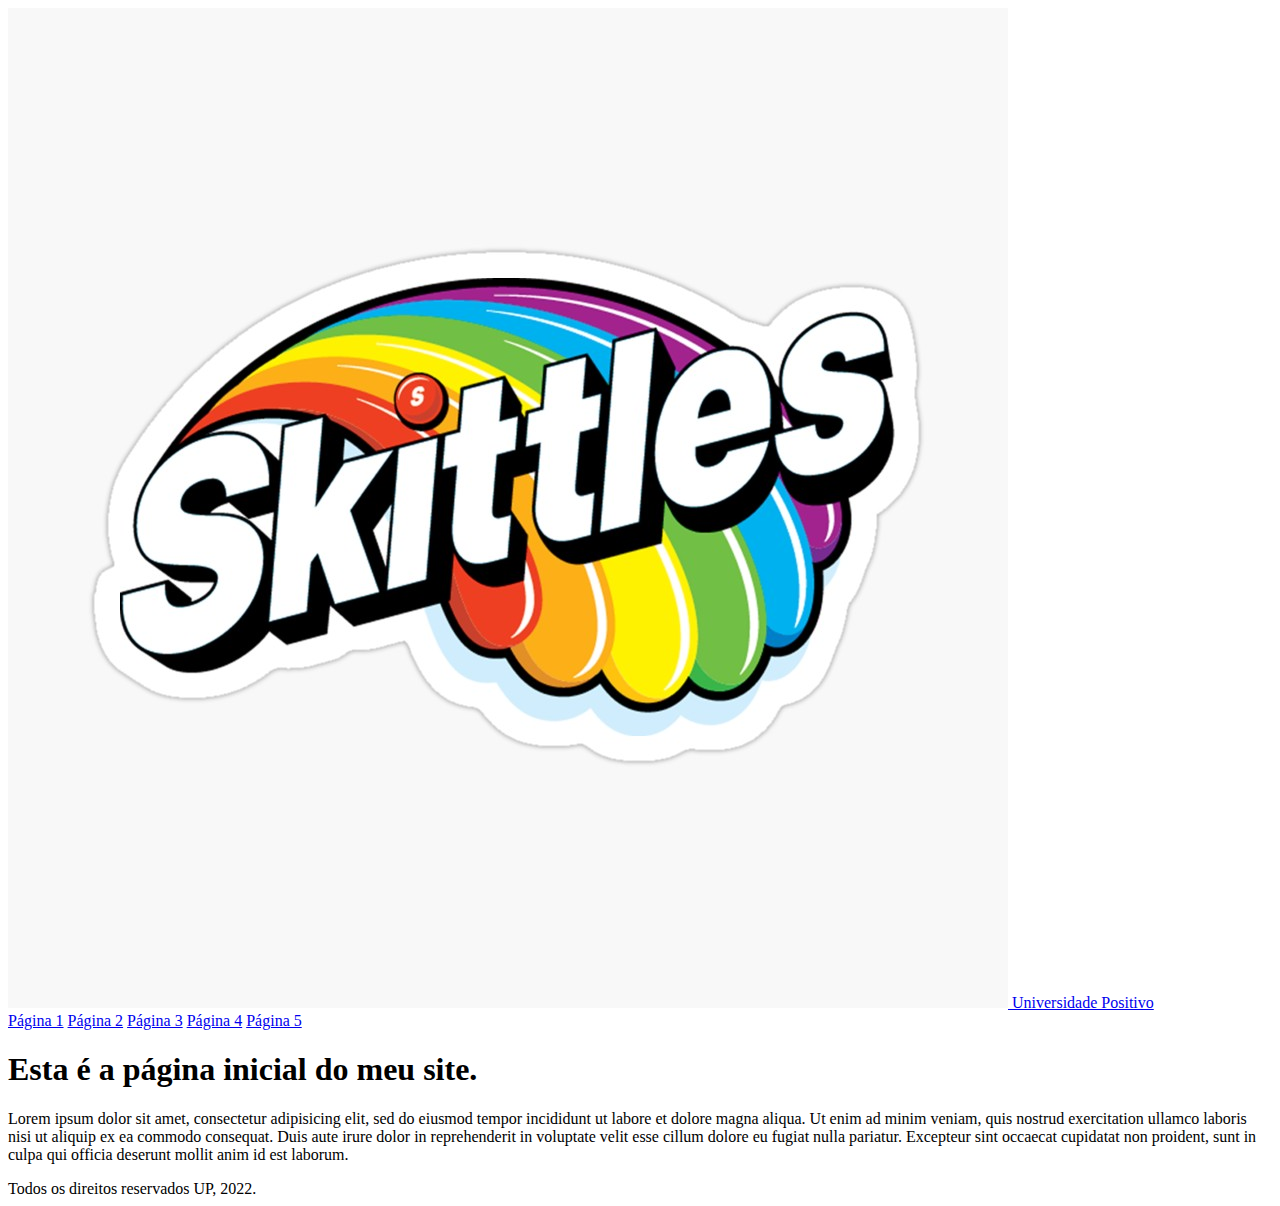
<file: aula3/index.html>
<!DOCTYPE html>
<html>
<head>
	<title>Aula 03</title>
	<meta charset="utf-8">
	<meta name="viewport" content="width=device-width, initial-scale=1">
	<meta name="author" content="Lucas Brandolim">
	<meta name="keywords" content="Exercicios HTML5, Design, Design Visual, Webdesign, Universidade Positivo">
	<meta name="description" content="Exercicio de HTML5 para a turma de Design Visual da Universidade Positivo, ministrada pela professora Gabi Grim...">
</head>
<body>
	<header>
		<a href="index.html">
			<img src="img/marca.png" alt="Marca Skittles">
		</a>
		<a href="http://www.up.edu.br" target="_blank">Universidade Positivo</a>
		<nav>
			<a href="um.html">Página 1</a>
			<a href="dois.html">Página 2</a>
			<a href="tres.html">Página 3</a>
			<a href="quatro.html">Página 4</a>
			<a href="cinco.html">Página 5</a>
		</nav>

	</header>
	<section>
		<!-- Está é a seção de conteudo do meu site -->
		<h1> Esta é a página inicial do meu site.</h1>
		<p>Lorem ipsum dolor sit amet, consectetur adipisicing elit, sed do eiusmod
		tempor incididunt ut labore et dolore magna aliqua. Ut enim ad minim veniam,
		quis nostrud exercitation ullamco laboris nisi ut aliquip ex ea commodo
		consequat. Duis aute irure dolor in reprehenderit in voluptate velit esse
		cillum dolore eu fugiat nulla pariatur. Excepteur sint occaecat cupidatat non
		proident, sunt in culpa qui officia deserunt mollit anim id est laborum.</p>
		


		
	</section>
	<footer>
		<t>Todos os direitos reservados UP, 2022.</t>
	</footer>
</body>
</html>
</file>
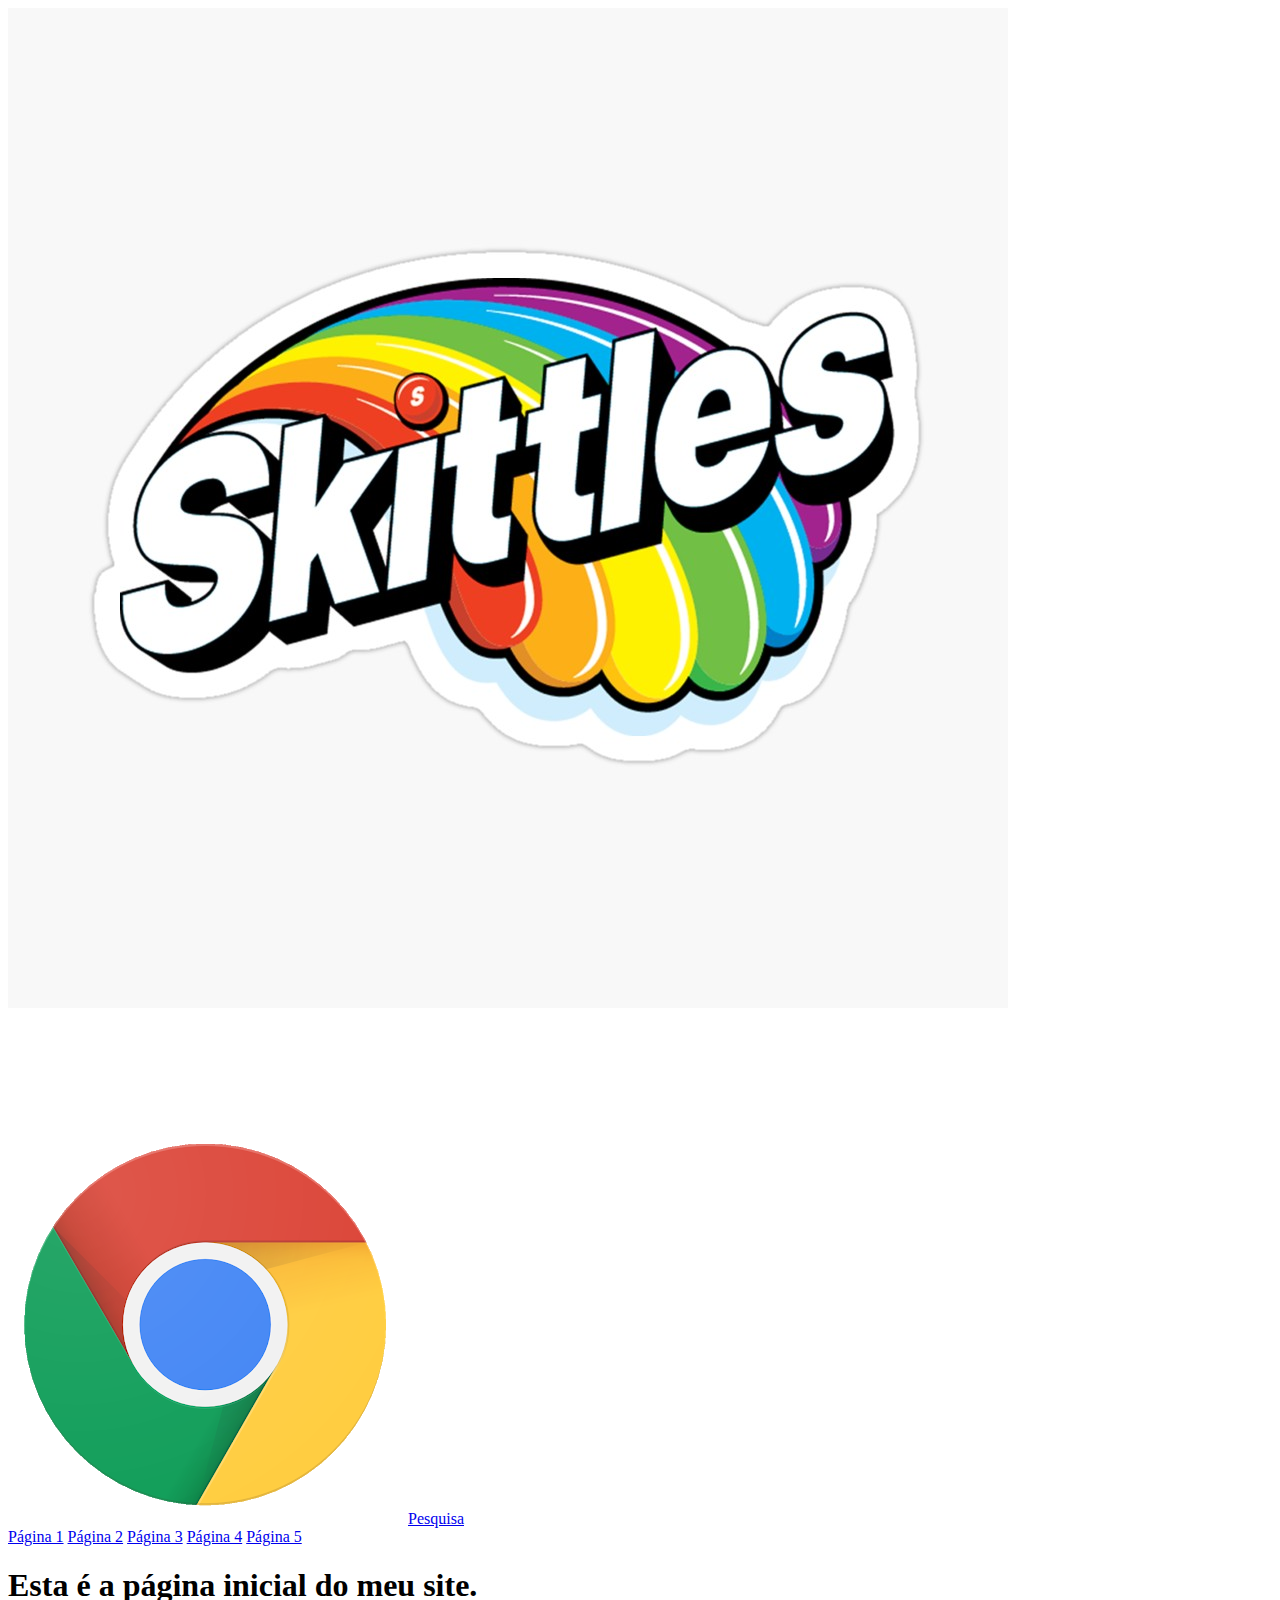
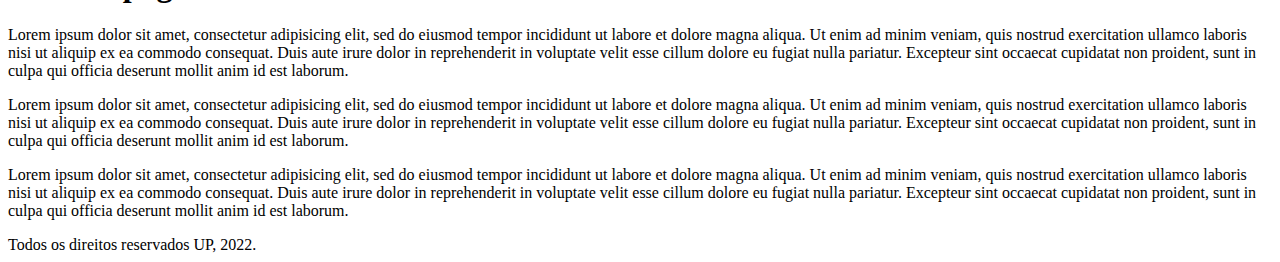
<file: aula3/tres.html>
<!DOCTYPE html>
<html>
<head>
	<title>Aula 03</title>
	<meta charset="utf-8">
	<meta name="viewport" content="width=device-width, initial-scale=1">
	<meta name="author" content="Lucas Brandolim">
	<meta name="keywords" content="Exercicios HTML5, Design, Design Visual, Webdesign, Universidade Positivo">
	<meta name="description" content="Exercicio de HTML5 para a turma de Design Visual da Universidade Positivo, ministrada pela professora Gabi Grim...">
</head>
<body>
	<header>
		<a href="index.html">
			<img src="img/marca.png" alt="Marca Skittles">
		</a>
		<img src="img/google.png" alt="Pesquisa">
		<a href="http://www.google.com.br" target="_blank">Pesquisa</a>
		<nav>
			<a href="um.html">Página 1</a>
			<a href="dois.html">Página 2</a>
			<a href="tres.html">Página 3</a>
			<a href="quatro.html">Página 4</a>
			<a href="cinco.html">Página 5</a>
		</nav>

	</header>
	<section>
				<h1> Esta é a página inicial do meu site.</h1>
<p>Lorem ipsum dolor sit amet, consectetur adipisicing elit, sed do eiusmod
		tempor incididunt ut labore et dolore magna aliqua. Ut enim ad minim veniam,
		quis nostrud exercitation ullamco laboris nisi ut aliquip ex ea commodo
		consequat. Duis aute irure dolor in reprehenderit in voluptate velit esse
		cillum dolore eu fugiat nulla pariatur. Excepteur sint occaecat cupidatat non
		proident, sunt in culpa qui officia deserunt mollit anim id est laborum.</p>
		<p>Lorem ipsum dolor sit amet, consectetur adipisicing elit, sed do eiusmod
		tempor incididunt ut labore et dolore magna aliqua. Ut enim ad minim veniam,
		quis nostrud exercitation ullamco laboris nisi ut aliquip ex ea commodo
		consequat. Duis aute irure dolor in reprehenderit in voluptate velit esse
		cillum dolore eu fugiat nulla pariatur. Excepteur sint occaecat cupidatat non
		proident, sunt in culpa qui officia deserunt mollit anim id est laborum.</p>
		<p>Lorem ipsum dolor sit amet, consectetur adipisicing elit, sed do eiusmod
		tempor incididunt ut labore et dolore magna aliqua. Ut enim ad minim veniam,
		quis nostrud exercitation ullamco laboris nisi ut aliquip ex ea commodo
		consequat. Duis aute irure dolor in reprehenderit in voluptate velit esse
		cillum dolore eu fugiat nulla pariatur. Excepteur sint occaecat cupidatat non
		proident, sunt in culpa qui officia deserunt mollit anim id est laborum.</p>
		
		
	</section>
	<footer>
		<t>Todos os direitos reservados UP, 2022.</t>
	</footer>
</body>
</html>
</file>
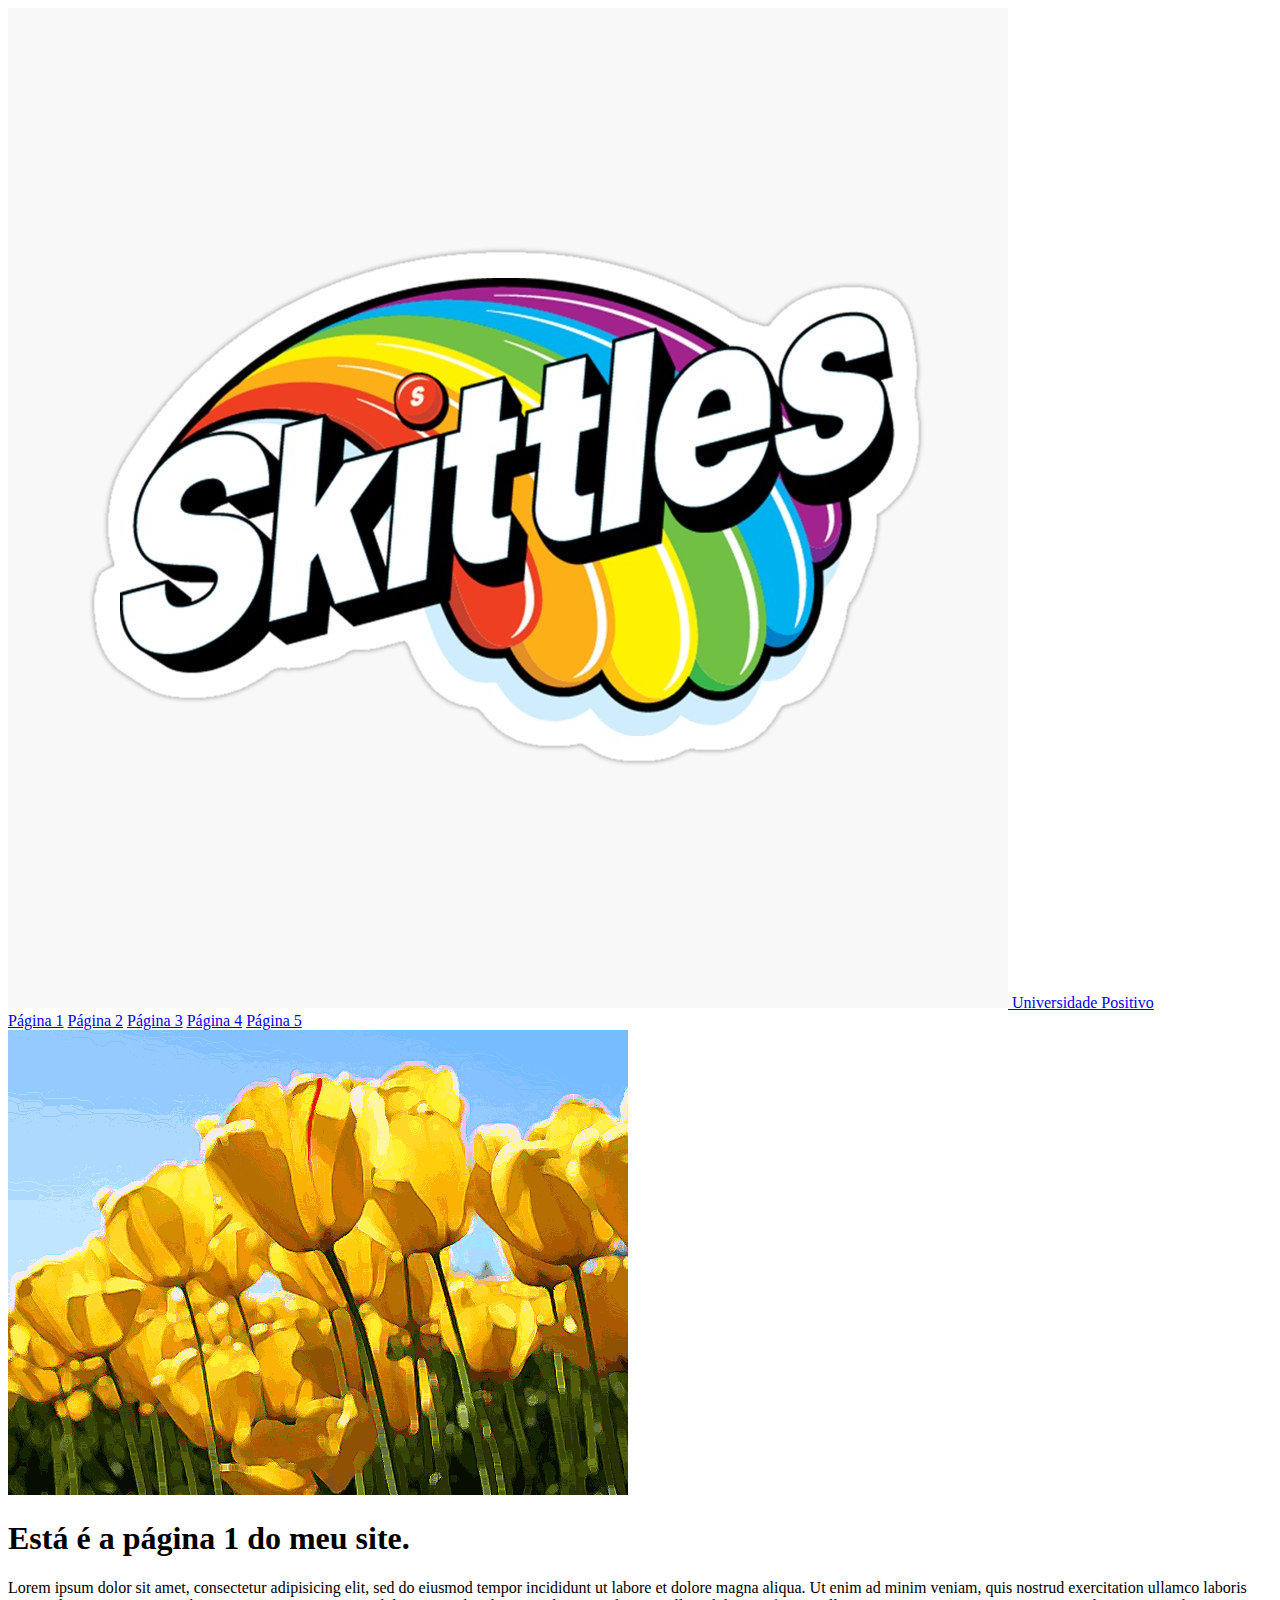
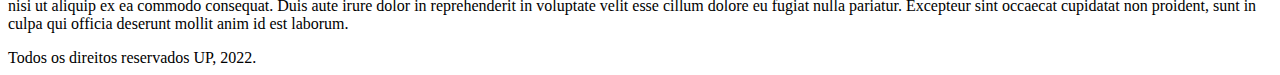
<file: aula3/um.html>
<!DOCTYPE html>
<html>
<head>
	<title>Aula 03</title>
	<meta charset="utf-8">
	<meta name="viewport" content="width=device-width, initial-scale=1">
	<meta name="author" content="Lucas Brandolim">
	<meta name="keywords" content="Exercicios HTML5, Design, Design Visual, Webdesign, Universidade Positivo">
	<meta name="description" content="Exercicio de HTML5 para a turma de Design Visual da Universidade Positivo, ministrada pela professora Gabi Grim...">
</head>
<body>
	<header>
		<a href="index.html">
			<img src="img/marca.png" alt="Marca Skittles">
		</a>
		<a href="http://www.up.edu.br" target="_blank">Universidade Positivo</a>
		<nav>
			<a href="um.html">Página 1</a>
			<a href="dois.html">Página 2</a>
			<a href="tres.html">Página 3</a>
			<a href="quatro.html">Página 4</a>
			<a href="cinco.html">Página 5</a>
		</nav>

		<img src="img/imagem2.png" alt="Imagem página 1">

	</header>
	<h1> Está é a página 1 do meu site.</h1>

	<section>
		
		<p>Lorem ipsum dolor sit amet, consectetur adipisicing elit, sed do eiusmod
		tempor incididunt ut labore et dolore magna aliqua. Ut enim ad minim veniam,
		quis nostrud exercitation ullamco laboris nisi ut aliquip ex ea commodo
		consequat. Duis aute irure dolor in reprehenderit in voluptate velit esse
		cillum dolore eu fugiat nulla pariatur. Excepteur sint occaecat cupidatat non
		proident, sunt in culpa qui officia deserunt mollit anim id est laborum.</p>
		
	</section>
	<footer>
		<t>Todos os direitos reservados UP, 2022.</t>
	</footer>
</body>
</html>
</file>
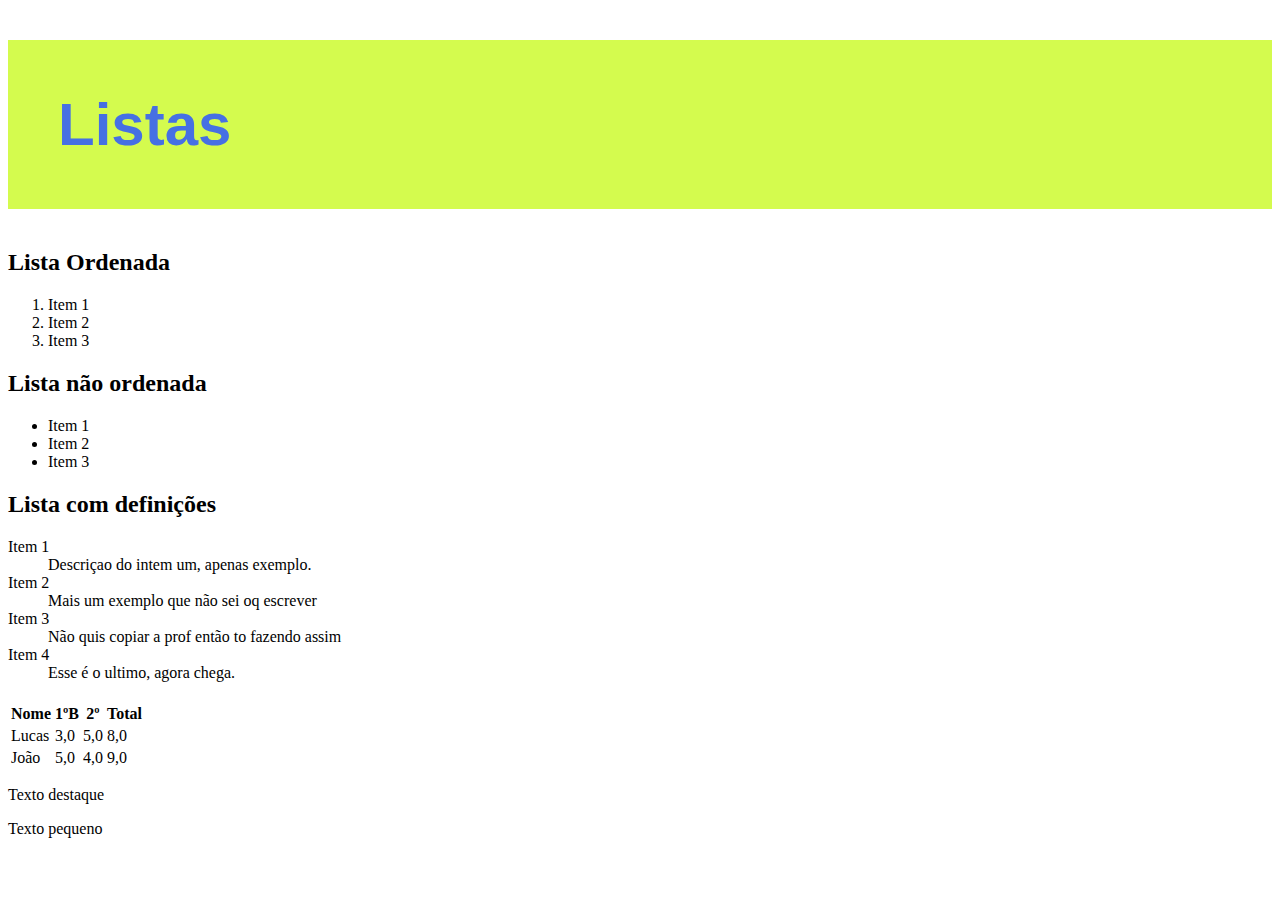
<file: aula4/listas.html>
<!DOCTYPE html>
<html>
<head>
	<meta charset="utf-8">
	<meta name="viewport" content="width=device-width, initial-scale=1">
	<title>Listas</title>
	<meta name="arthor" content="Lucas Brandolim">
	<link rel="stylesheet" type="text/css" href="style.css">
</head>
<body>
	<h1>Listas</h1>
	<h2>Lista Ordenada</h2>
	<ol>
		<li>Item 1</li>
		<li>Item 2</li>
		<li>Item 3</li>
	</ol>
	<h2>Lista não ordenada</h2>
	<ul>
		<li>Item 1</li>
		<li>Item 2</li>
		<li>Item 3</li>
	</ul>
	<h2>Lista com definições</h2>
	<dl>
		<dt>Item 1</dt>
		<dd>Descriçao do intem um, apenas exemplo.</dd>
		<dt>Item 2</dt>
		<dd>Mais um exemplo que não sei oq escrever</dd>
		<dt>Item 3</dt>
		<dd>Não quis copiar a prof então to fazendo assim</dd>
		<dt>Item 4</dt>
		<dd>Esse é o ultimo, agora chega.</dd>
	</dl>
	<table><h2></h2>
		<tr>
			<th>Nome</th><th>1ºB</th><th>2º</th><th>Total</th>
		</tr>

		<tr>
			<td>Lucas</td><td>3,0</td><td>5,0</td><td>8,0</td>
		</tr>
		<tr>
			<td>João</td><td>5,0</td><td>4,0</td><td>9,0</td>
		</tr>
		</table>
		<p class="destaque">Texto destaque</p>
		<p class="pequeno">Texto pequeno</p>


</body>
</html>
</file>
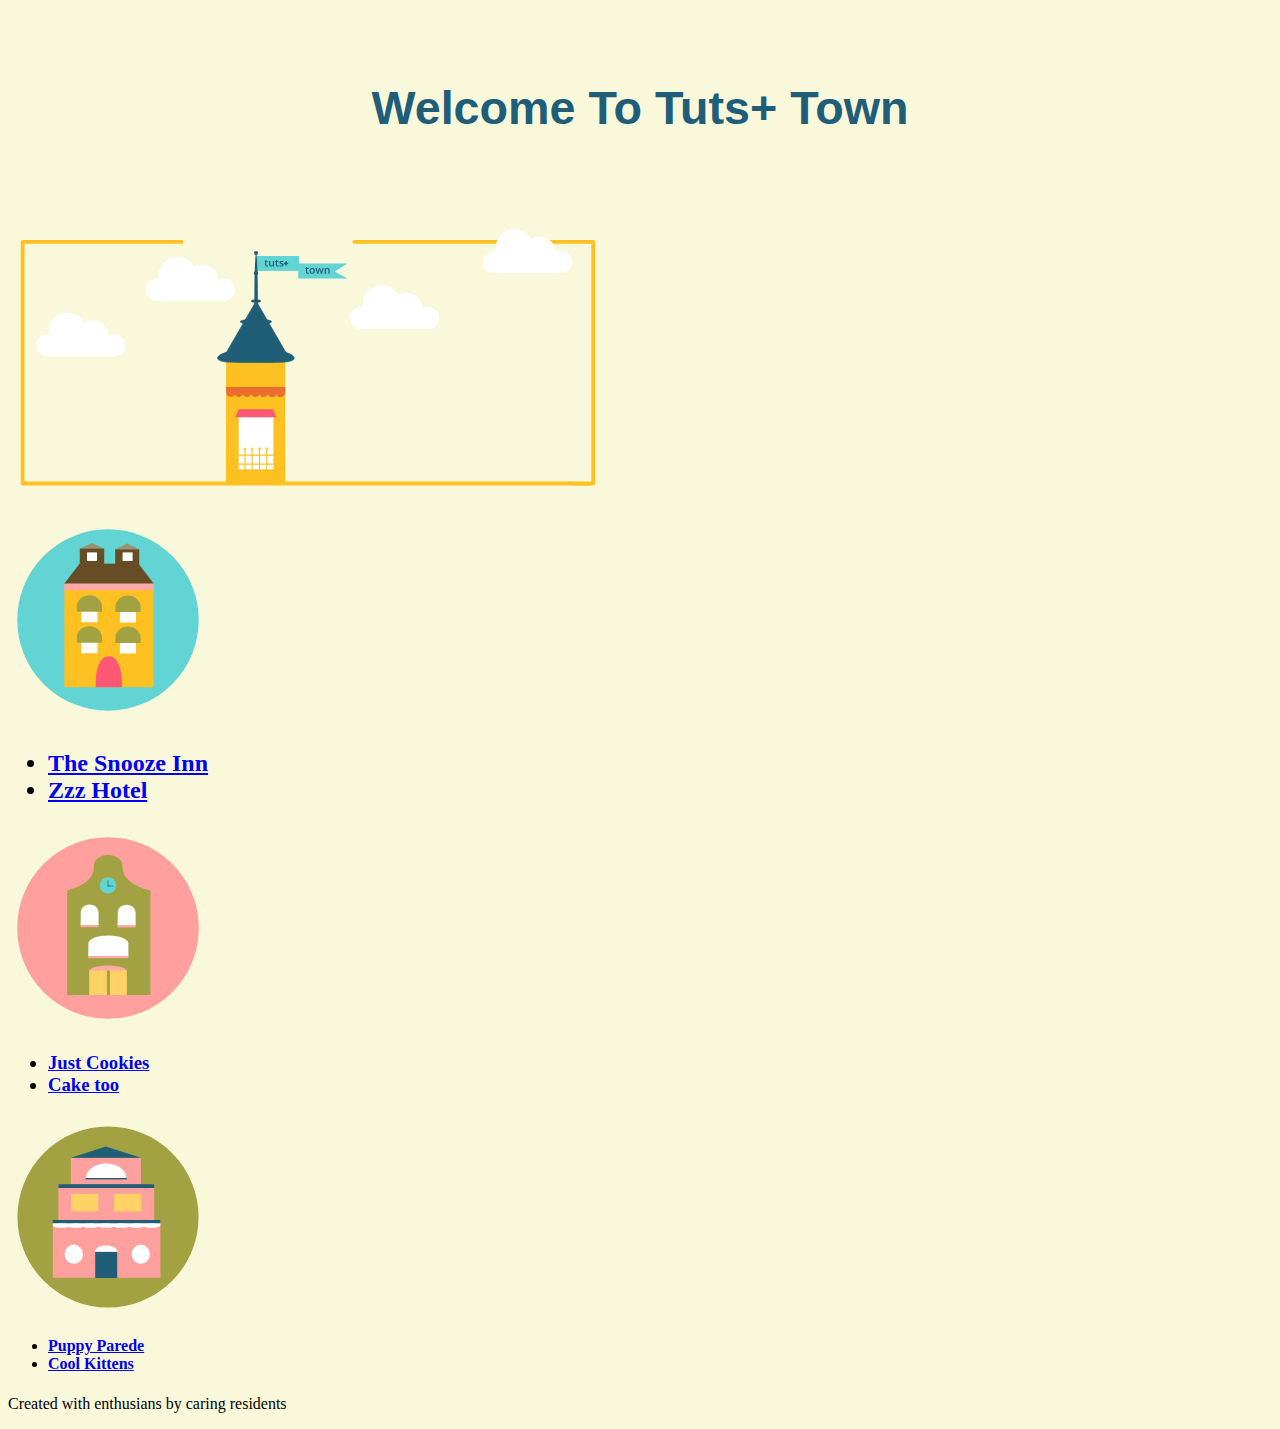
<file: aula5/exercicio1.html>
<!DOCTYPE html>
<html>
<head>
	<meta charset="utf-8">
	<meta name="viewport" content="width=device-width, initial-scale=1">
	<title>Welcome To Tuts+ Town</title>
	<meta name="arthor" content="exercicios, HTML5, design, universidade positivo">
	<meta name="desciption" content="Exercício de imagem HTML5">
	<link rel="stylesheet" type="text/css" href="ex1style.css">
</head>
<body>
	<header>
		<h1>Welcome To Tuts+ Town</h1>
	<img src="img/townheader.svg" alt="Img 1" width="600px">

</header>

	<h2> 	
		<img src="img/townsleep.svg" alt="Img 2" width="200px">
	<ul>
	<nav>
		<li><a href="1.html">The Snooze Inn</a></li>
<li><a href="2.html">Zzz Hotel</a></li>
	</nav>
	</ul>

</h2>

<h3>
	<img src="img/townfood.svg" alt="Img3" width="200px">
	<ul>
		<nav>
			<li><a href="3.html">Just Cookies</a></li>
			<li><a href="4.html">Cake too</a></li>
		</nav>
	</ul>
</h3>
 
 <h4>
 	<img src="img/townshop.svg" alt="Img4" width="200px">
 	<ul>
 		<nav>
 			<li><a href="5.html">Puppy Parede</a></li>
 			<li><a href="6.html">Cool Kittens</a></li>
 		</nav>
 	</ul>
 </h4>

</body>

<footer>
	<p class="pequeno">Created with enthusians by caring residents</p>
</footer>
</html>
</file>
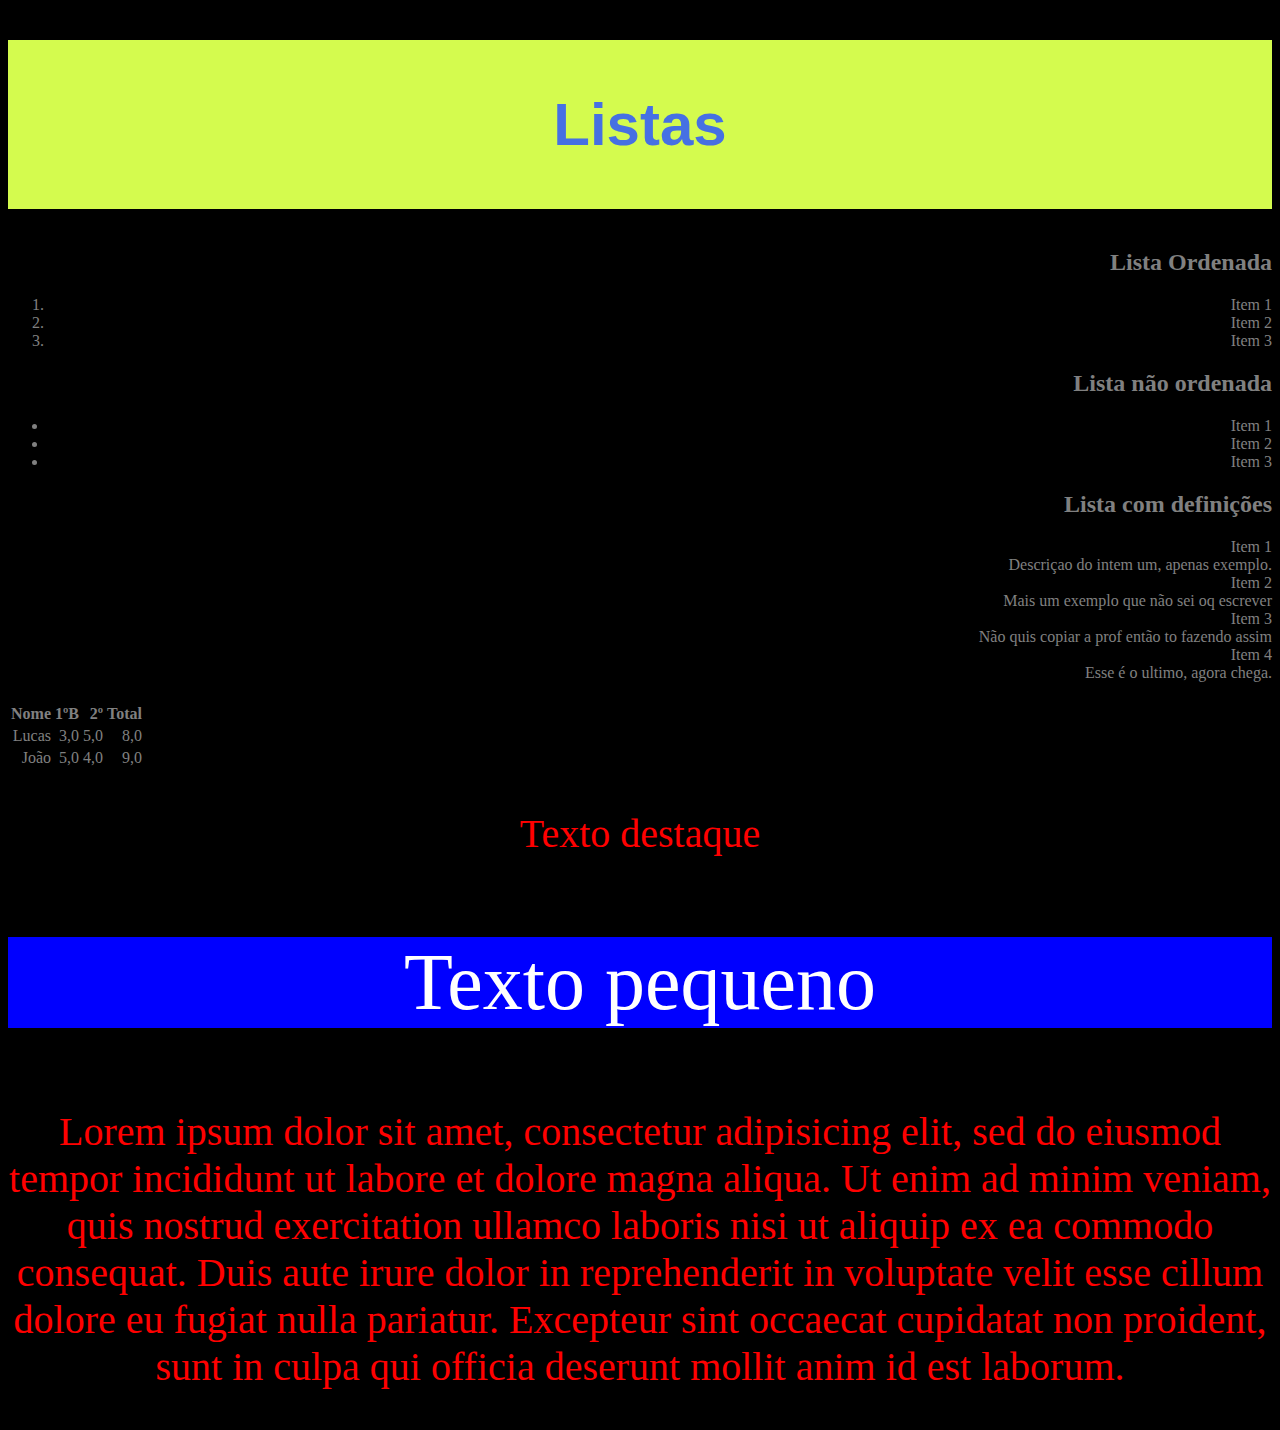
<file: aula5/listas.html>
<!DOCTYPE html>
<html>
<head>
	<meta charset="utf-8">
	<meta name="viewport" content="width=device-width, initial-scale=1">
	<title>Listas</title>
	<meta name="arthor" content="Lucas Brandolim">
	<link rel="stylesheet" type="text/css" href="style.css">
</head>
<body>
	<h1>Listas</h1>
	<h2>Lista Ordenada</h2>
	<ol>
		<li>Item 1</li>
		<li>Item 2</li>
		<li>Item 3</li>
	</ol>
	<h2>Lista não ordenada</h2>
	<ul>
		<li>Item 1</li>
		<li>Item 2</li>
		<li>Item 3</li>
	</ul>
	<h2>Lista com definições</h2>
	<dl>
		<dt>Item 1</dt>
		<dd>Descriçao do intem um, apenas exemplo.</dd>
		<dt>Item 2</dt>
		<dd>Mais um exemplo que não sei oq escrever</dd>
		<dt>Item 3</dt>
		<dd>Não quis copiar a prof então to fazendo assim</dd>
		<dt>Item 4</dt>
		<dd>Esse é o ultimo, agora chega.</dd>
	</dl>
	<table><h2></h2>
		<tr>
			<th>Nome</th><th>1ºB</th><th>2º</th><th>Total</th>
		</tr>

		<tr>
			<td>Lucas</td><td>3,0</td><td>5,0</td><td>8,0</td>
		</tr>
		<tr>
			<td>João</td><td>5,0</td><td>4,0</td><td>9,0</td>
		</tr>
		</table>
		<p class="destaque">Texto destaque</p>
		<p class="pequeno">Texto pequeno</p>
		<p class="destaque">Lorem ipsum dolor sit amet, consectetur adipisicing elit, sed do eiusmod
		tempor incididunt ut labore et dolore magna aliqua. Ut enim ad minim veniam,
		quis nostrud exercitation ullamco laboris nisi ut aliquip ex ea commodo
		consequat. Duis aute irure dolor in reprehenderit in voluptate velit esse
		cillum dolore eu fugiat nulla pariatur. Excepteur sint occaecat cupidatat non
		proident, sunt in culpa qui officia deserunt mollit anim id est laborum.</p>


</body>
</html>
</file>
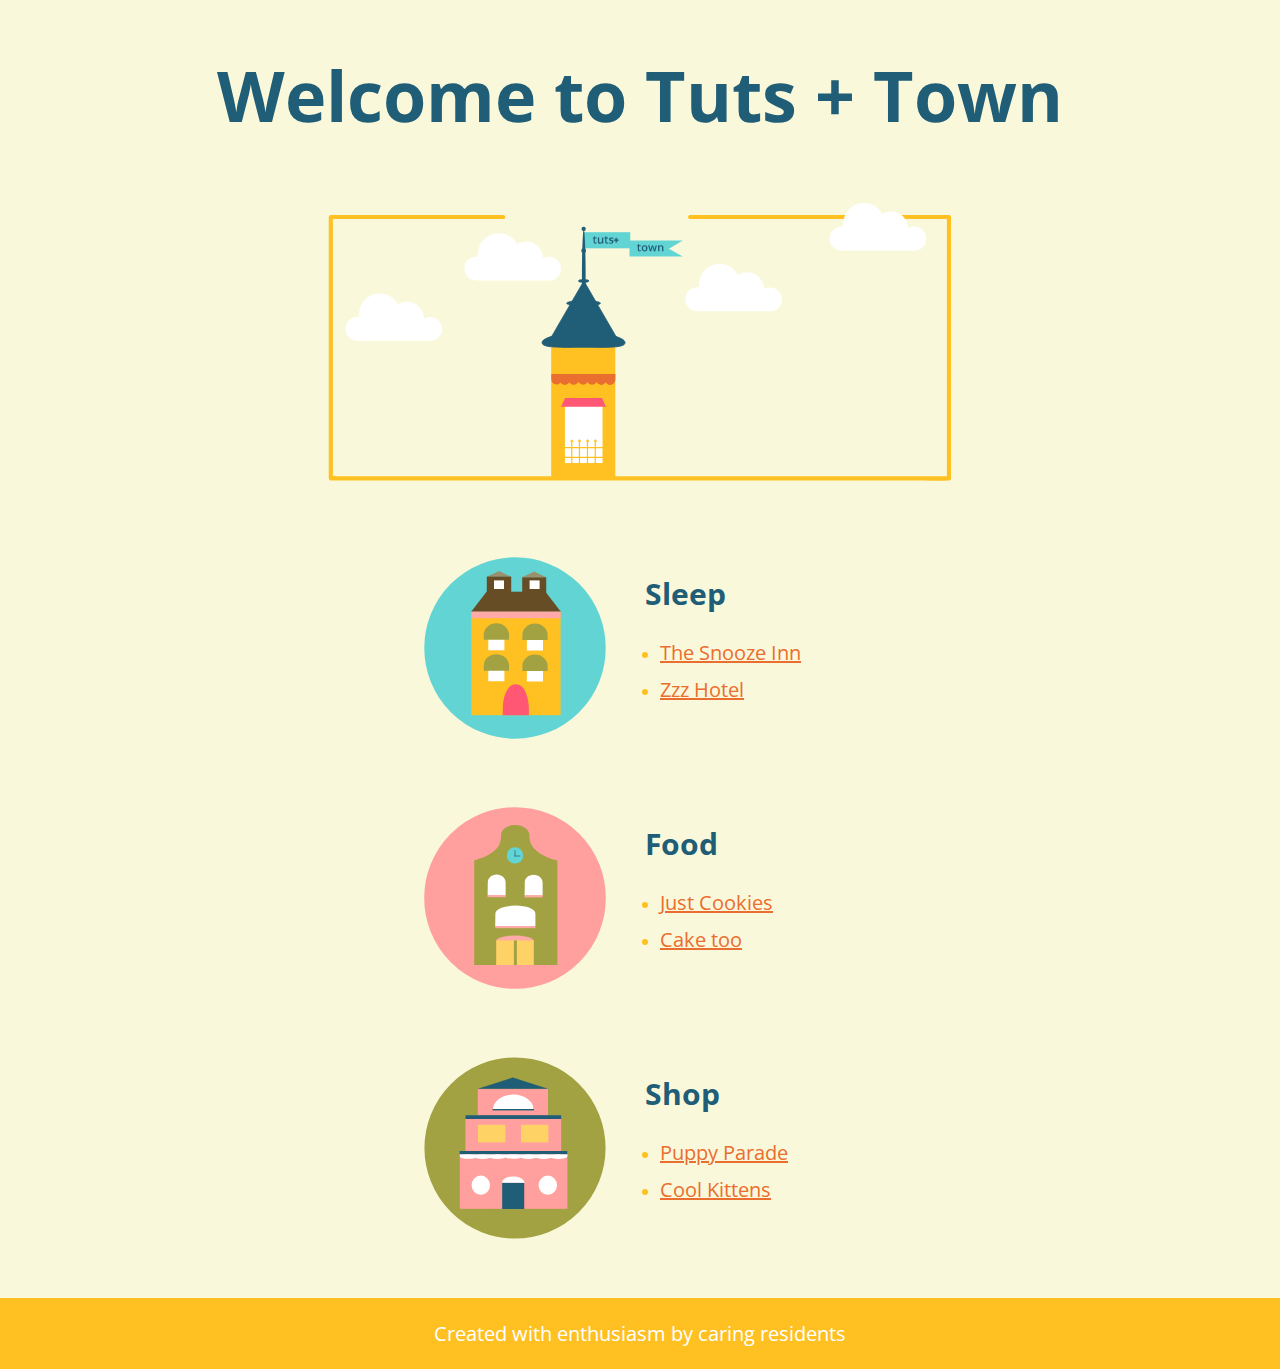
<file: aula6/exercicio1.html>
<!DOCTYPE html>
<html>
<head>
	<meta charset="utf-8">
	<meta name="viewport" content="width=device-width, initial-scale=1">
	<title>Tuts Town</title>
	<meta name="author" content="Lucas Brandolim">
	<meta name="description" content="#">
	<meta name="keywords" content="#">
	<link rel="stylesheet" type="text/css" href="css/style.css">
	<link rel="preconnect" href="https://fonts.googleapis.com">
    <link rel="preconnect" href="https://fonts.gstatic.com" crossorigin>
    <link href="https://fonts.googleapis.com/css2?family=Open+Sans&display=swap" rel="stylesheet">
    </head>
<body>
	<header>
		<h1>Welcome to Tuts + Town</h1>
		<img src="img/townheader.svg" alt="An illustration of Tuts Town tower" class="imagem1">
	</header>

     <section>
	<article>
		<img src="img/townsleep.svg" alt="Illustration of a Tuts Town Hotel" class="imagem">
		<div>
			<h2>Sleep</h2>
			<ul>
				<li>
					<a href="thesnoozeinn.html">The Snooze Inn</a> 

				</li>
				<li>
					<a href="zzzhotel.html">Zzz Hotel</a>
				</li>
			</ul>
		</div>
	</article>

	<article>
		<img src="img/townfood.svg" alt="Illustration of a Tuts Town Restaurant" class="imagem">
		<div>
			<h2>Food</h2>
			<ul>
				<li>
					<a href="justcookies.html">Just Cookies</a> 

				</li>
				<li>
					<a href="caketoo.html">Cake too</a>
				</li>
			</ul>
		</div>
	</article>

	<article>
		<img src="img/townshop.svg" alt="Illustration of a Tuts Town Store" class="imagem">
		<div>
			<h2>Shop</h2>
			<ul>
				<li>
					<a href="puppyparade.html">Puppy Parade</a> 

				</li>
				<li>
					<a href="coolkittens.html">Cool Kittens</a>
				</li>
			</ul> 
		</div>
	</article>
    </section>
    <footer>
    	<p>Created with enthusiasm by caring residents</p>
    </footer>
</body>
</html>
</file>
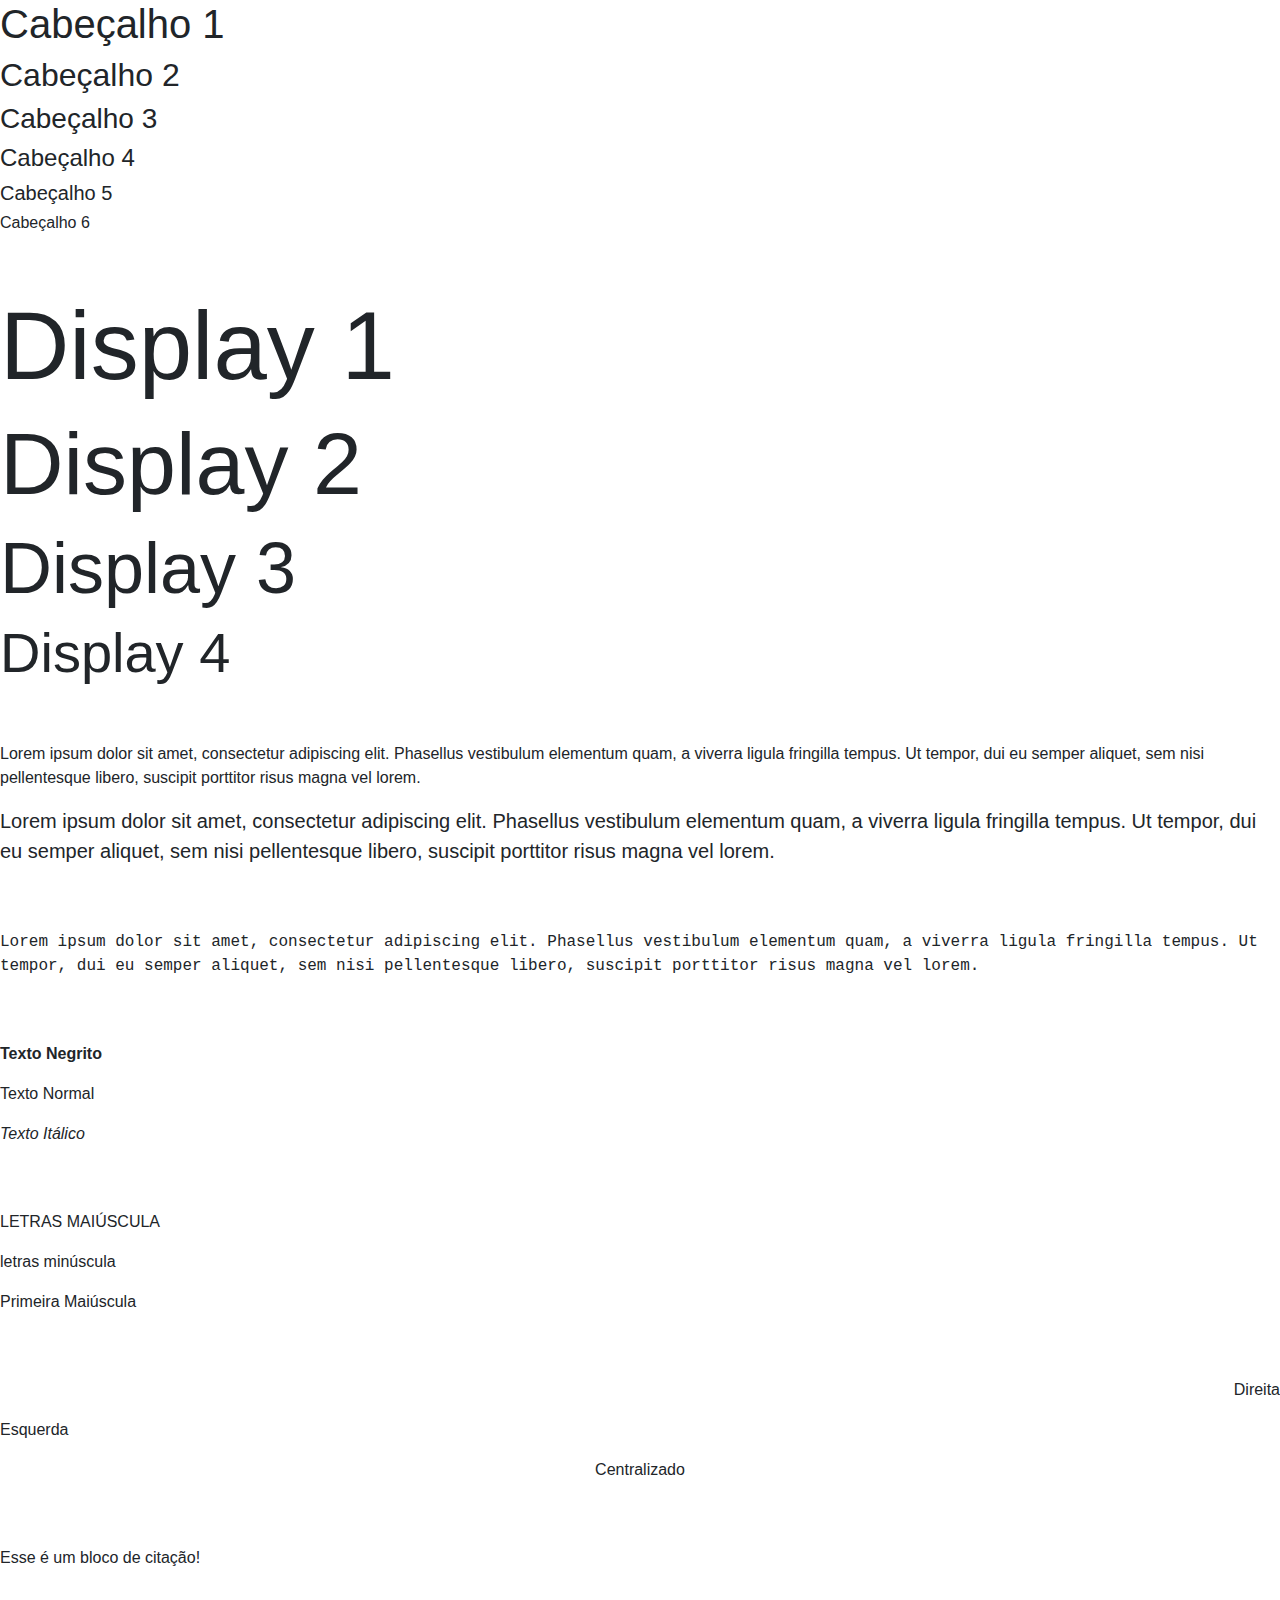
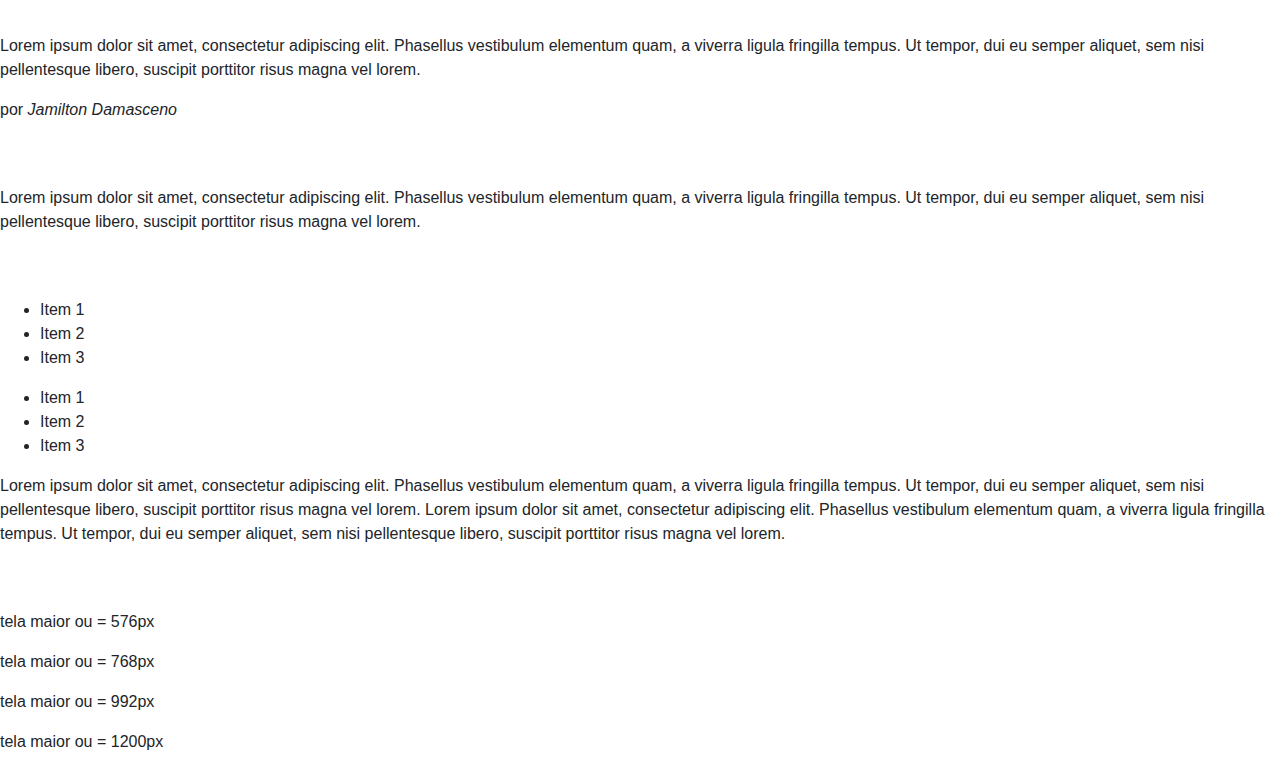
<file: bootstrap_01/apoio-formatacoes-alinhamentos-textos.html>
<!doctype html>
<html lang="pt-br">
  <head>
    <!-- Required meta tags -->
    <meta charset="utf-8">
    <meta name="viewport" content="width=device-width, initial-scale=1, shrink-to-fit=no">

    <!-- Bootstrap CSS -->
    <link rel="stylesheet" href="css/bootstrap.min.css">

    <title>Bootstrap - exercício 1</title>

  </head>
  <body>

    <!-- Cabeçalho -->
    <h1>Cabeçalho 1</h1>
    <h2>Cabeçalho 2</h2>
    <h3>Cabeçalho 3</h3>
    <h4>Cabeçalho 4</h4>
    <h5>Cabeçalho 5</h5>
    <h6>Cabeçalho 6</h6>

    <br>
    <br>

    <!-- display classes - Maior destaque -->
    <h1 class="display-1">Display 1</h1>
    <h1 class="display-2">Display 2</h1>
    <h1 class="display-3">Display 3</h1>
    <h1 class="display-4">Display 4</h1>

    <br>
    <br>

    <!-- Parágrafo -->
    <p>Lorem ipsum dolor sit amet, consectetur adipiscing elit. Phasellus vestibulum elementum quam, a viverra ligula fringilla tempus. Ut tempor, dui eu semper aliquet, sem nisi pellentesque libero, suscipit porttitor risus magna vel lorem.</p>

    <p class="lead">Lorem ipsum dolor sit amet, consectetur adipiscing elit. Phasellus vestibulum elementum quam, a viverra ligula fringilla tempus. Ut tempor, dui eu semper aliquet, sem nisi pellentesque libero, suscipit porttitor risus magna vel lorem.</p>

    <br>
    <br>

    <!-- Parágrafo Monospace -->
    <p class="text-monospace">Lorem ipsum dolor sit amet, consectetur adipiscing elit. Phasellus vestibulum elementum quam, a viverra ligula fringilla tempus. Ut tempor, dui eu semper aliquet, sem nisi pellentesque libero, suscipit porttitor risus magna vel lorem.</p>

    <br>
    <br>

    <!-- Classes de estilo -->
    <p class="font-weight-bold">Texto Negrito</p>
    <p class="font-weight-normal">Texto Normal</p>
    <p class="font-italic">Texto Itálico</p>

    <br>
    <br>

    <!-- Transformação de textos -->
    <p class="text-uppercase">Letras Maiúscula</p>
    <p class="text-lowercase">Letras Minúscula</p>
    <p class="text-capitalize">primeira maiúscula</p>

    <br>
    <br>

    <!-- Alinhamentos -->
    <p class="text-right">Direita</p>
    <p class="text-left">Esquerda</p>
    <p class="text-center">Centralizado</p>

    <br>
    <br>

    <!-- Bloco de citação -->
    <blockquote>
      <p>Esse é um bloco de citação!</p>
    </blockquote>

    <br>
    <br>

    <!-- Bloco de citação com rodapé -->
    <blockquote>
      <p>Lorem ipsum dolor sit amet, consectetur adipiscing elit. Phasellus vestibulum elementum quam, a viverra ligula fringilla tempus. Ut tempor, dui eu semper aliquet, sem nisi pellentesque libero, suscipit porttitor risus magna vel lorem.</p>
      <footer>por 
        <cite>Jamilton Damasceno</cite>
      </footer>
    </blockquote>

    <br>
    <br>

    <!-- Truncate -->
    <p>Lorem ipsum dolor sit amet, consectetur adipiscing elit. Phasellus vestibulum elementum quam, a viverra ligula fringilla tempus. Ut tempor, dui eu semper aliquet, sem nisi pellentesque libero, suscipit porttitor risus magna vel lorem.</p>

    <br>
    <br>

    <!-- Listas sem estilo -->
    <ul>
      <li>Item 1</li>
      <li>Item 2</li>
      <li>Item 3</li>
    </ul>

    <!-- Listas inline -->
    <ul>
      <li>Item 1</li>
      <li>Item 2</li>
      <li>Item 3</li>
    </ul>



<!-- Alinhamentos de texto -->

    <!-- Parágrafo justificado -->
    <p>Lorem ipsum dolor sit amet, consectetur adipiscing elit. Phasellus vestibulum elementum quam, a viverra ligula fringilla tempus. Ut tempor, dui eu semper aliquet, sem nisi pellentesque libero, suscipit porttitor risus magna vel lorem.
    Lorem ipsum dolor sit amet, consectetur adipiscing elit. Phasellus vestibulum elementum quam, a viverra ligula fringilla tempus. Ut tempor, dui eu semper aliquet, sem nisi pellentesque libero, suscipit porttitor risus magna vel lorem.</p>

    <br>
    <br>

    <!-- 
        Alinhamento responsivo - text-<tela>-<alinhamento>
            tela: sm, md, lg, xl
            alinhamento: left, center, right
     -->
    <p>tela maior ou = 576px</p><!--Small-->
    <p>tela maior ou =  768px</p><!--Medium-->
    <p>tela maior ou = 992px</p><!--Large-->
    <p>tela maior ou = 1200px</p><!--Extra Large-->





    <!-- Optional JavaScript -->
    <!-- jQuery first, then Popper.js, then Bootstrap JS -->
    <script src="https://code.jquery.com/jquery-3.3.1.slim.min.js" integrity="sha384-q8i/X+965DzO0rT7abK41JStQIAqVgRVzpbzo5smXKp4YfRvH+8abtTE1Pi6jizo" crossorigin="anonymous"></script>
    <script src="https://cdnjs.cloudflare.com/ajax/libs/popper.js/1.14.3/umd/popper.min.js" integrity="sha384-ZMP7rVo3mIykV+2+9J3UJ46jBk0WLaUAdn689aCwoqbBJiSnjAK/l8WvCWPIPm49" crossorigin="anonymous"></script>
    <script src="js/bootstrap.min.js"></script>

  </body>
</html>
</file>
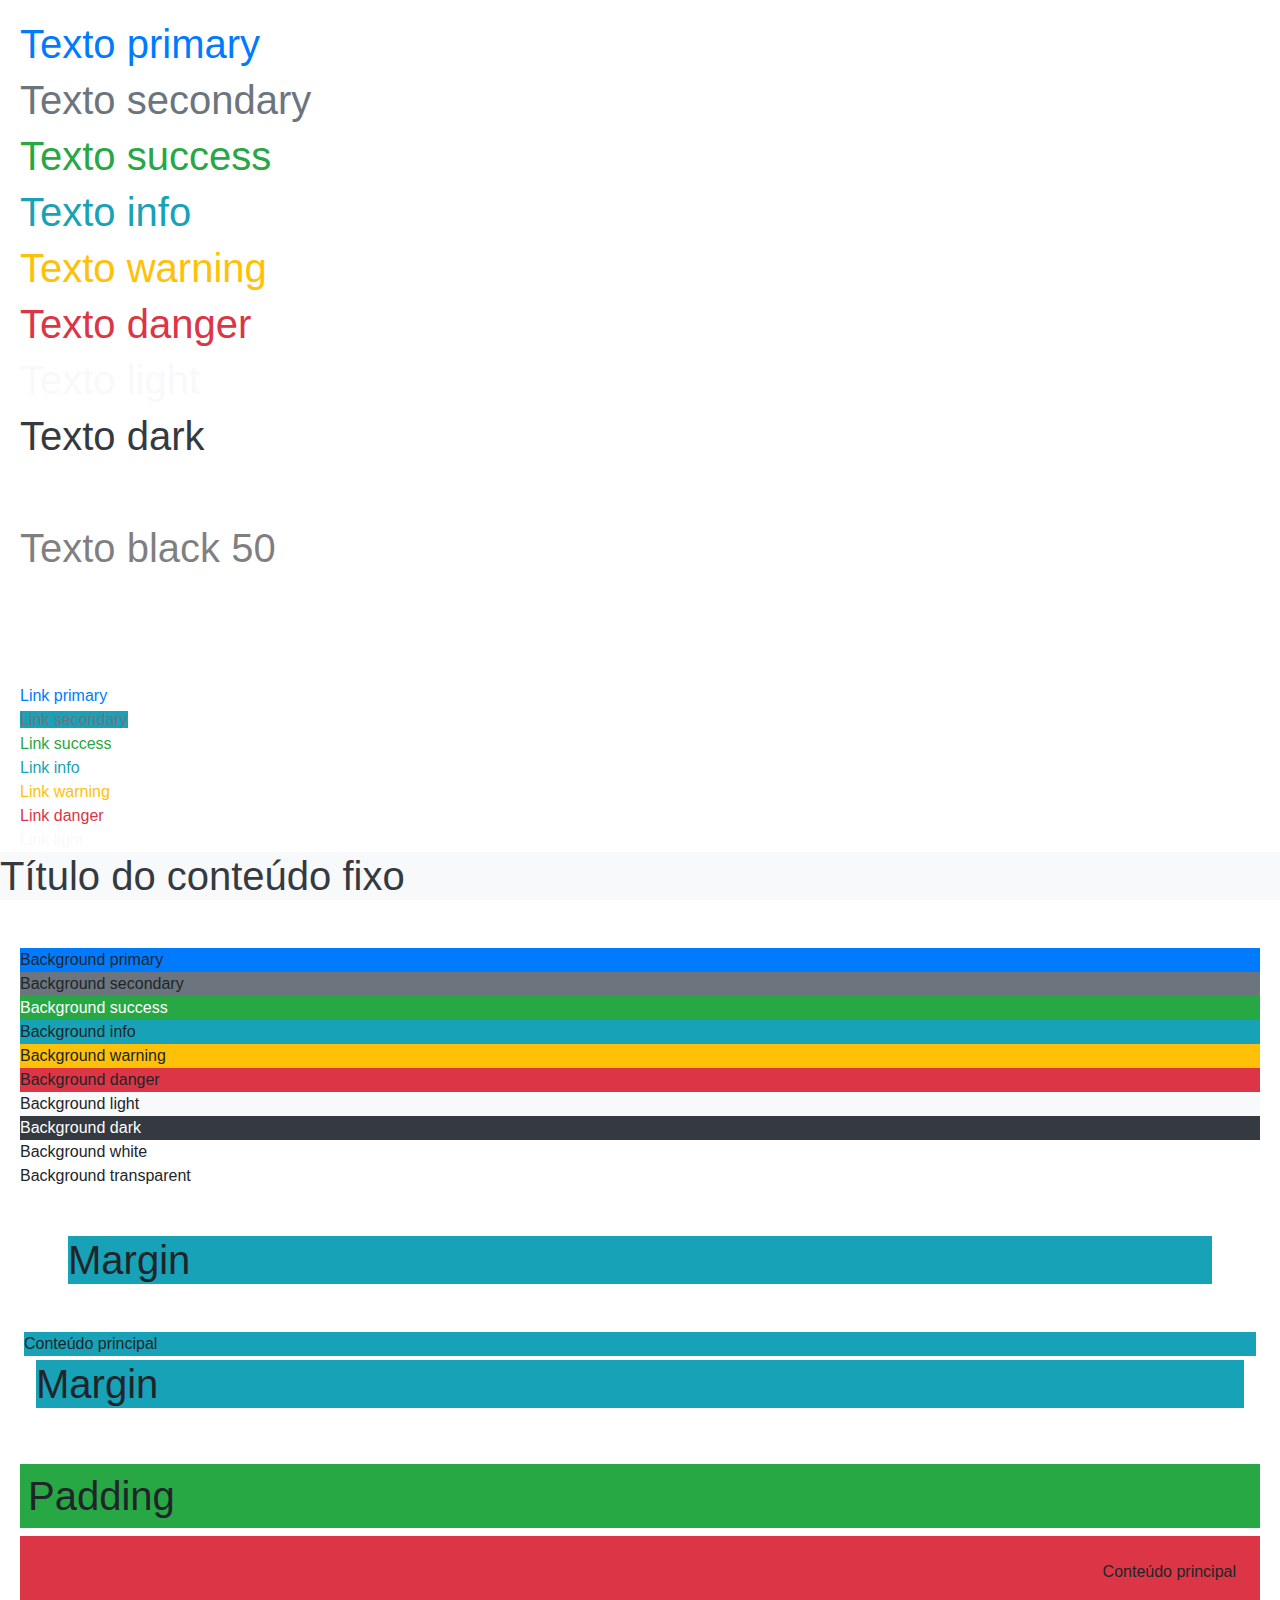
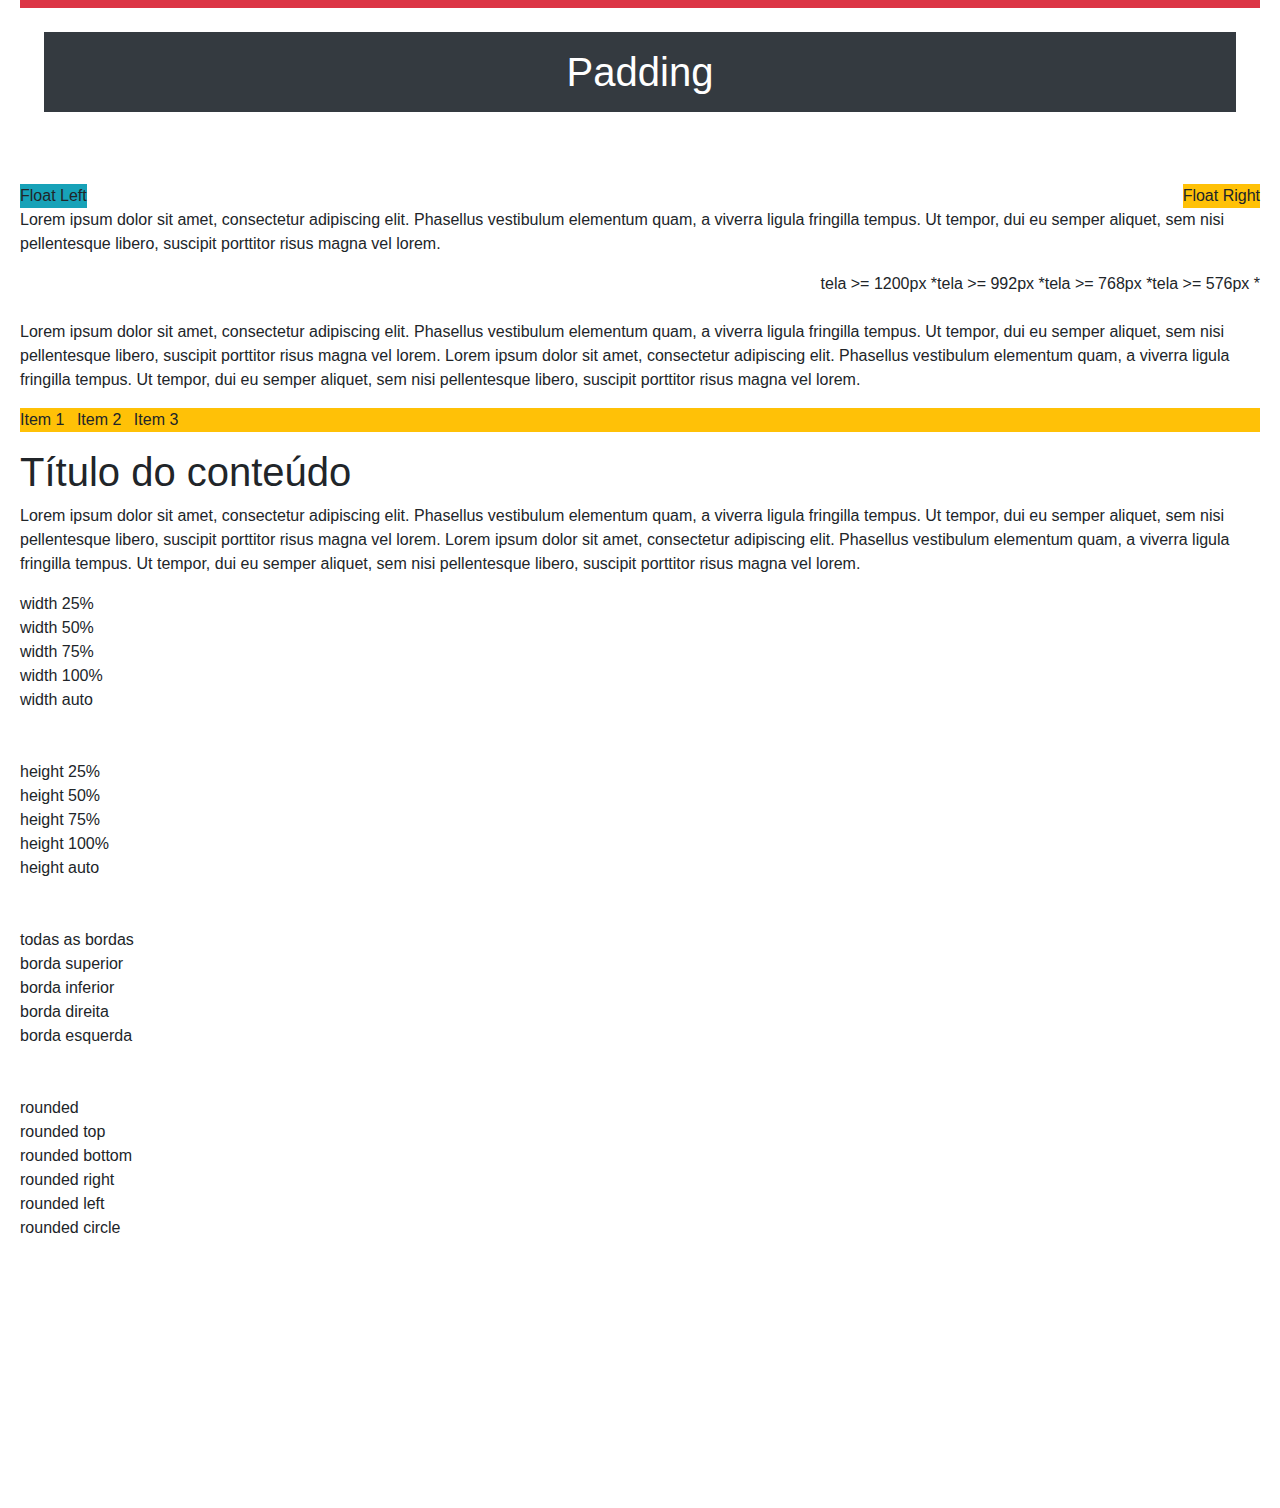
<file: bootstrap_01/exerc02.html>
<!doctype html>
<html lang="pt-br">
  <head>
    <!-- Required meta tags -->
    <meta charset="utf-8">
    <meta name="viewport" content="width=device-width, initial-scale=1, shrink-to-fit=no">

    <!-- Bootstrap CSS -->
    <link rel="stylesheet" href="css/bootstrap.min.css">

    <title>Bootstrap - Cores e Background</title>
  </head>

  <body style="margin-bottom: 200px;padding: 20px;">

    <!-- CORES -->

    <!-- Classes para formatação de textos -->
    <h1 class="text-primary">Texto primary</h1>
    <h1 class="text-secondary">Texto secondary</h1>
    <h1 class="text-success">Texto success</h1>
    <h1 class="text-info">Texto info</h1>
    <h1 class="text-warning">Texto warning</h1>
    <h1 class="text-danger">Texto danger</h1>
    <h1 class="text-light">Texto light</h1>
    <h1 class="text-dark">Texto dark</h1>
    <h1 class="text-white">Texto white</h1>
    <h1 class="text-black-50">Texto black 50</h1>
    <h1 class="text-white-50">Texto white</h1>

    <br>
    <br>

    <!-- Formatação de links -->
    <a href="#" class="text-primary">Link primary</a><br>
    <a href="#" class="text-secondary bg-info">Link secondary</a><br>
    <a href="#" class="text-success">Link success</a><br>
    <a href="#" class="text-info">Link info</a><br>
    <a href="#" class="text-warning">Link warning</a><br>
    <a href="#" class="text-danger">Link danger</a><br>
    <a href="#" class="text-light">Link light</a><br>
    <a href="#" class="text-dark">Link dark</a><br>
    <a href="#" class="text-white">Link white</a><br>

    <br>
    <br>

    <!-- Backgrounds -->
    <div class="bg-primary">Background primary</div>
    <div class="bg-secondary">Background secondary</div>
    <div class="bg-success text-white">Background success</div>
    <div class="bg-info">Background info</div>
    <div class="bg-warning">Background warning</div>
    <div class="bg-danger">Background danger</div>
    <div class="bg-light">Background light</div>
    <div class="bg-dark text-white">Background dark</div>
    <div class="bg-white">Background white</div>
    <div class="bg-transparent">Background transparent</div>

    
    <!-- Margin e padding -->

  
    <!-- Aplicação de Margin
    mt -> Margin Top
    mb -> Margin Bottom
    ml -> Margin Left
    mr -> Margin Right
    mx -> Margin no eixo x (horizontal) esquerda/direita
    my -> Margin no eixo y (vertical) top/bottom
    m  -> Margin em todos os lados
    Valor a definir (0 até 5)
    -->
    <h1 class="bg-info m-5" >Margin</h1>
    <p class="bg-info m-1">Conteúdo principal</p>
    <h1 class="bg-info mx-3">Margin</h1>

    <br>
    <br>

    <!-- Aplicação de Padding
    pt -> Padding Top
    pb -> Padding Bottom
    pl -> Padding Left
    pr -> Padding Right
    px -> Padding no eixo x (horizontal) esquerda/direita
    py -> Padding no eixo y (vertical) top/bottom
    p  -> Padding em todos os lados
    Valor a definir (0 até 5)
    -->
    <h1 class="bg-success p-2">Padding</h1>
    <p class="bg-danger p-4 text-right">Conteúdo principal</p>
    <h1 class="bg-dark p-3 m-4 text-white text-center">Padding</h1>

    <br>
    <br>

    <!-- Float -->

    <!-- Elementos flutuantes -->
    <div class="clearfix">
        <div class="bg-info float-left">Float Left</div>
        <div class="bg-warning float-right">Float Right</div>
    </div>

    <!-- Posicionamento fixo - top e bottom -->
    <h1 class="bg-light text-dark fixed-bottom m-0">Título do conteúdo fixo</h1>
    <p>Lorem ipsum dolor sit amet, consectetur adipiscing elit. Phasellus vestibulum elementum quam, a viverra ligula fringilla tempus. Ut tempor, dui eu semper aliquet, sem nisi pellentesque libero, suscipit porttitor risus magna vel lorem.</p>

    <!-- 
        Float responsivo - float-<tela>-<direcao>
            tela: sm, md, lg, xl
            alinhamento: left, right
     -->
    <div class="float-sm-right">tela &gt;= 576px * </div><!--Small-->
    <div class="float-md-right">tela &gt;=  768px * </div><!--Medium-->
    <div class="float-lg-right">tela &gt;= 992px * </div><!--Large-->
    <div class="float-xl-right">tela &gt;= 1200px * </div><!--Extra Large-->

    <br>
    <br>

    <p>Lorem ipsum dolor sit amet, consectetur adipiscing elit. Phasellus vestibulum elementum quam, a viverra ligula fringilla tempus. Ut tempor, dui eu semper aliquet, sem nisi pellentesque libero, suscipit porttitor risus magna vel lorem.
    Lorem ipsum dolor sit amet, consectetur adipiscing elit. Phasellus vestibulum elementum quam, a viverra ligula fringilla tempus. Ut tempor, dui eu semper aliquet, sem nisi pellentesque libero, suscipit porttitor risus magna vel lorem.</p>

    <!-- Colar no topo (sticky) -->
    <ul class="list-inline bg-warning sticky-top ">
      <li class="list-inline-item">Item 1</li>
      <li class="list-inline-item">Item 2</li>
      <li class="list-inline-item">Item 3</li>
    </ul>

    <h1>Título do conteúdo</h1>
    <p>Lorem ipsum dolor sit amet, consectetur adipiscing elit. Phasellus vestibulum elementum quam, a viverra ligula fringilla tempus. Ut tempor, dui eu semper aliquet, sem nisi pellentesque libero, suscipit porttitor risus magna vel lorem.
    Lorem ipsum dolor sit amet, consectetur adipiscing elit. Phasellus vestibulum elementum quam, a viverra ligula fringilla tempus. Ut tempor, dui eu semper aliquet, sem nisi pellentesque libero, suscipit porttitor risus magna vel lorem.</p>


    <!-- Tamanhos -->

    <!-- classes de largura  - width -->

    <div>width 25%</div>
    <div>width 50%</div>
    <div>width 75%</div>
    <div>width 100%</div>
    <div>width auto</div>

    <br>
    <br>

    <!-- classes de altura - height -->

    <div>
        <div>height 25%</div>
        <div>height 50%</div>
        <div>height 75%</div>
        <div>height 100%</div>
        <div>height auto</div>
    </div>

    <br>
    <br>

    <!-- Bordas
    border        -> todas as bordas
    border-top    -> borda superior
    border-bottom -> borda inferior
    border-right  -> bordar direita
    border-left   -> borda esquerda

    Cores de bordas
    border-<cor>: primary, secondary, success, 
        info, warning, danger, light, dark, white
    -->
    <div>todas as bordas</div>
    <div>borda superior</div>
    <div>borda inferior</div>
    <div>borda direita</div>
    <div>borda esquerda</div>

    <br>
    <br>

    <!-- Border Radius 
    opções: rounded, rounded-top, rounded-right, 
            rounded-right, rounded-left, rounded-circle
    -->
    <div>rounded</div>
    <div>rounded top</div>
    <div>rounded bottom</div>
    <div>rounded right</div>
    <div>rounded left</div>
    <div>rounded circle</div>

    <br>
    <br>






    <!-- Optional JavaScript -->
    <!-- jQuery first, then Popper.js, then Bootstrap JS -->
    <script src="https://code.jquery.com/jquery-3.3.1.slim.min.js" integrity="sha384-q8i/X+965DzO0rT7abK41JStQIAqVgRVzpbzo5smXKp4YfRvH+8abtTE1Pi6jizo" crossorigin="anonymous"></script>
    <script src="https://cdnjs.cloudflare.com/ajax/libs/popper.js/1.14.3/umd/popper.min.js" integrity="sha384-ZMP7rVo3mIykV+2+9J3UJ46jBk0WLaUAdn689aCwoqbBJiSnjAK/l8WvCWPIPm49" crossorigin="anonymous"></script>
    <script src="js/bootstrap.min.js"></script>
  </body>
</html>
</file>
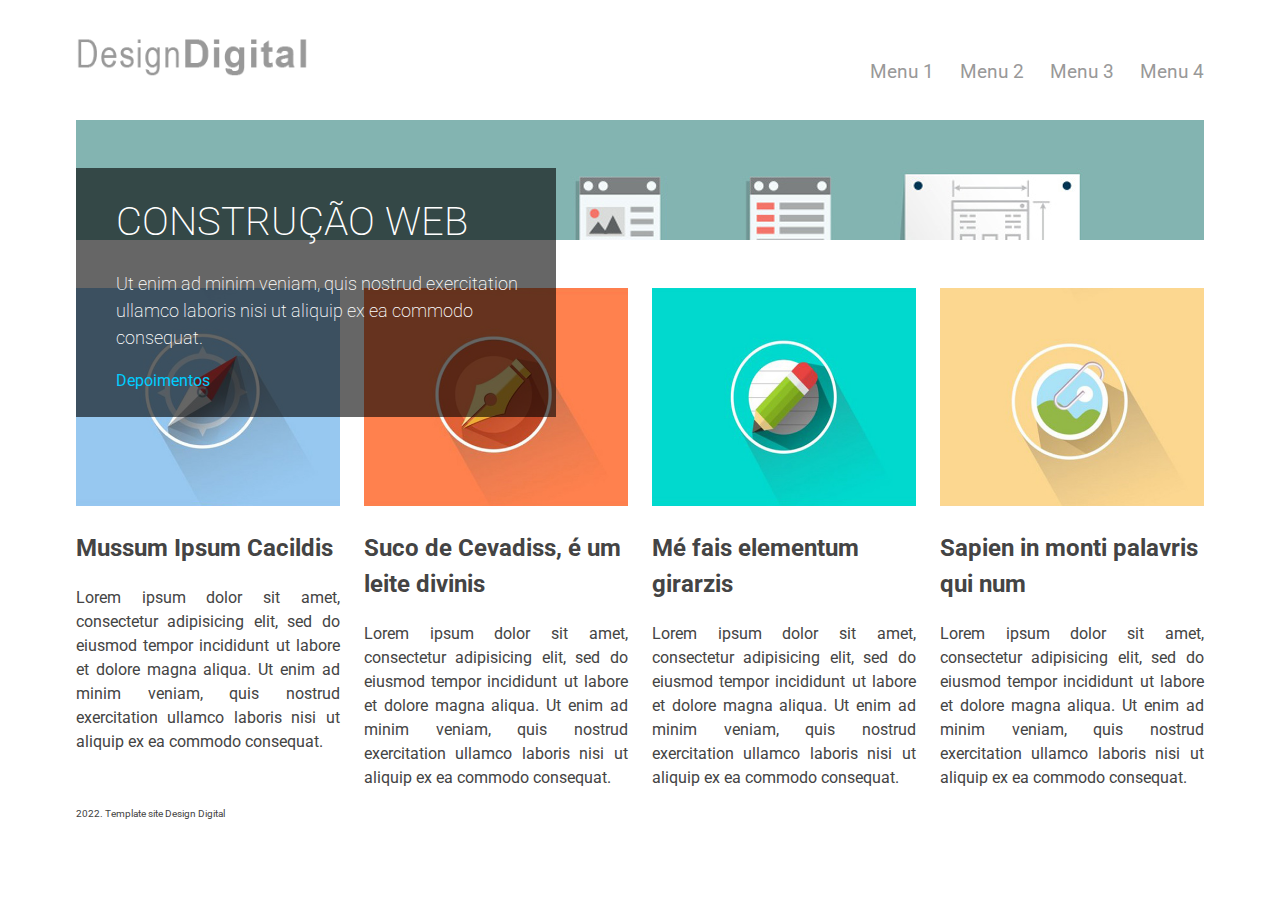
<file: aula10/designdigitalresponsivo/index1.html>
<!DOCTYPE html>
<html>
<head>
	<meta charset="utf-8">
	<meta name="viewport" content="width=device-width, initial-scale=1">
	<title>Design Digital</title>
	<meta name="author" content="Lucas Brandolim">
	<meta name="description" content="#">
	<meta name="keywords" content="#">
	<link rel="stylesheet" type="text/css" href="style.css">
	<link rel="preconnect" href="https://fonts.googleapis.com">
<link rel="preconnect" href="https://fonts.gstatic.com" crossorigin>
<link href="https://fonts.googleapis.com/css2?family=Roboto&display=swap" rel="stylesheet">

</head>
<body>
	<div class="container clearfix">
		<header>
			<a href="index.html"><img src="img/logo-designdigital.png" alt="Marca Design Digital" class="logo"></a>
			<nav>
				<ul>
					<li>
						<a href="menu1.html">Menu 1</a></li>
					<li> <a href="menu2.html">Menu 2</a></li>
					<li><a href="menu3.html">Menu 3</a></li>
					<li><a href="menu4.html">Menu 4</a></li>
				</ul>
			</nav>
		</header>
		<div class="banner">
			<div class="caixa">
				<h1>CONSTRUÇÃO WEB</h1>
				<p>Ut enim ad minim veniam,
				quis nostrud exercitation ullamco laboris nisi ut aliquip ex ea commodo
				consequat.</p>
				<a href="depoimentos.html">Depoimentos</a>
			</div>
		</div>

		<section>
			<article>
				<img src="img/foto-01.jpg" alt="Bússola" class="article">
				<h2>Mussum Ipsum Cacildis</h2>
				<p>Lorem ipsum dolor sit amet, consectetur adipisicing elit, sed do eiusmod
				tempor incididunt ut labore et dolore magna aliqua. Ut enim ad minim veniam,
				quis nostrud exercitation ullamco laboris nisi ut aliquip ex ea commodo
				consequat.</p>
			</article>

			<article>
				<img src="img/foto-02.jpg" alt="Caneta Bico de Pena" class="article">
				<h2>Suco de Cevadiss, é um leite divinis</h2>
				<p>Lorem ipsum dolor sit amet, consectetur adipisicing elit, sed do eiusmod
				tempor incididunt ut labore et dolore magna aliqua. Ut enim ad minim veniam,
				quis nostrud exercitation ullamco laboris nisi ut aliquip ex ea commodo
				consequat.</p>
			</article>

			<article>
				<img src="img/foto-03.jpg" alt="Lápis" class="article">
				<h2>Mé fais elementum girarzis</h2>
				<p>Lorem ipsum dolor sit amet, consectetur adipisicing elit, sed do eiusmod
				tempor incididunt ut labore et dolore magna aliqua. Ut enim ad minim veniam,
				quis nostrud exercitation ullamco laboris nisi ut aliquip ex ea commodo
				consequat.</p>
			</article>
			<article>
			<img src="img/foto-04.jpg" alt="Clips" class="article">
				<h2>Sapien in monti palavris qui num</h2>
				<p>Lorem ipsum dolor sit amet, consectetur adipisicing elit, sed do eiusmod
				tempor incididunt ut labore et dolore magna aliqua. Ut enim ad minim veniam,
				quis nostrud exercitation ullamco laboris nisi ut aliquip ex ea commodo
				consequat.</p>
			</article>

		</section>

		<footer>
			<p class="footer">2022. Template site Design Digital</p>
		</footer>
	</div>

</body>
</html>
</file>
<file: aula4/style.css>
h1{
	font-family: Arial;
	font-size: 60px;
	color: #4670E3;
	background-color: #D4FB4E;
	padding: 50px;
	
}
</file>
<file: aula5/ex1style.css>
h1{
	font-family: sans-serif;
	font-size: 35pt;
	color: #205d79;
	padding: 50px;
	text-align: center;
	
}
body{
	background-color: #f9f8da;
	align-items: center;
		a: link{color: #a96d2f;
}
</file>
<file: aula5/style.css>
h1{
	font-family: Arial;
	font-size: 60px;
	color: #4670E3;
	background-color: #D4FB4E;
	padding: 50px;
	text-align: center;
	
}

p.destaque{
		color: RED ; 
		background-color: black; 
		font-family: ROBOTO; 
		font-size: 30pt;
		text-align: center;
	}
p.pequeno{
	color: white; 
	background-color: blue; 
	font-family: ROBOTO; 
	font-size: 60pt;
	text-align: center;

}
body{
	font-family: roboto;
	color: gray;
	background-color: black;
	text-align: right;
}
</file>
<file: aula6/css/style.css>
body{
	font-family: 'Open Sans', sans-serif;
	background-color: #faf8da;
	margin: 0;
}

header{
	text-align: center;

}

h1{
	font-size: 70px;
	color: #205d76;
}

img.imagem1{
	width: 650px;
}

article{
	display: flex;
	width: 450px;
	margin: 50px auto;
}

.imagem{
	width: 200px;
}

div{
	margin-left: 30px;
}

h2{
	font-size: 30px;
	color: #205d76;
}

ul{
	color: #ffc122;
	padding-left: 15px;
}

li{
	margin-bottom: 10px;
}

a{
	font-size: 20px;
	color: #ea6e2f;
}

footer{
	background-color: #ffc122;
	text-align: center;
	padding: 2px;
}

p{
	color: #ffffff;
	font-size: 20px;
}
</file>
<file: aula10/designdigitalresponsivo/style.css>
/*		  
Olá
Este é o CSS do Site de Design Digital
Qualquer dúvida consulte :::http://www.w3.org/community/webed/wiki/CSS/Properties:::
*/

/* Normatização CSS */
/* 1 EM - 16px - gambiarra */

	body{ 
		font-family: 'Roboto', sans-serif;
		color: #444;
		line-height: 1.5;
		font-size: 62.5%;
	}

	

	a{
		text-decoration: none;
		font-size: 1.6em;
		color: #00CCFF;
	}

	*,*:after,*:before{
		-webkit-box-sizing: border-box;
		-moz-box-sizing: border-box;
		box-sizing: border-box;
	}

	a:hover{
		text-decoration: underline overline;
	}
/*
Todo 'a' vem por default sublinhado, para mudar isso deve-se usar as seguintes propriedades:
text-decoration: none ==> retira o sublinhado;
text-decoration: underline ==> coloca um sublinhado;
text-decoration: overline ==> coloca um sobrelinhado;
text-decoration: underline overline ==> coloca sobre e sublinhado juntos;
text-decoration: line-through ==> coloca uma linha em cima do texto.
*/


/*
Como estilizar o comportamento do mouse
a:link estiliza o estado UP (corresponde a situação inicial do link, isto é, o aspecto do link quando a página é carregada no browser do usuário);
a:visited estiliza o estado VISITED (é o aspecto que o link assume quando o usuário passa o ponteiro do mouse sobre o link);
a:hover estiliza o estado OVER (é o aspecto do link depois que foi visitado pelo usuário);
a:active estiliza o estado link ativo (é o aspecto do link ativo, isto é, aquele que foi clicado pelo usuário.);
*/

.container{
	max-width: 1128px;
	margin: 0 auto;
}

img, video, figure, embed{
	max-width: 100%;
}

header{
	width: 100%;
	height: 48px;
	margin-top: 3.6em;
	margin-bottom: 3.6em;
}

.logo{
	width: 20.74%;
	float: left;
}

nav{
	width: 74.47%;
	float: right;
}

nav ul{
	float: right;
}

nav li{
	display: inline-block;
	font-size: 1.2em;
	margin-top: 1.0em;
	margin-left: 2.0em;
}

nav li a{
	color: #999;
}

.banner{
	background: url('img/banner.jpg');
	height: 450px;
	margin-bottom: 4.8em;
	position: relative;
}

.caixa{
	position: absolute;
	top: 48px;
	background: rgba(0, 0, 0, 0.6);
	width: 42.55%;
	padding: 2.4em 1.4em 2.4em 4.0em;
}

/* 
O Position não serve para diagramar a estrutura de layouts. Para isso, você utiliza a propriedade float do css. O Position vai servir para fazer coisas mais simples.
#fixed irá fixar a posição do elemento na coordenada que você definir
#relative posiciona o elemento em relação a si mesmo.
#absolute se utiliza do ponto superior esquerdo de outros elementos. Estes elementos são os parentes dele do elemento com position absolute. Mais especificamente o pai.
*/

h1{
	font-size: 4.0em;
	color: #FFF;
	font-weight: 200;
	margin-top: 0;
	margin-bottom: 0;
}

.caixa p{
	font-size: 1.8em;
	color: #FFF;
	font-weight: 200;
}

article{
	width: 23.40%;
	float: left;
	margin-right: 2.13%;
}
article:last-child{
	margin-right: 0;
}

article p{
	text-align: justify;
	font-size: 1.6em;
}

h2{
	font-size: 2.4em;
}

footer{
	width: 100%;
	margin-top: 2.4em;
	margin-bottom: 2.4em;
}
.footer{
	font-size: 1.0em;
	margin-bottom: 0;

}

/* Medias queries */

@media screen and (max-width: 1128px){

.container{
	padding: 0 2.4em 0 2.4em;
}

}

@media screen and (max-width: 768px){
	.caixa{
		width: 65%;
	}

	.article{
		width: 48%;
		margin-bottom: 2.4em;
		margin-right: 2%;
	}

	.article:nth_child(even){
		margin-right: 0;
	}

	.logo{
		margin-top: 1.2em;
		width: 25%;
	}

}

@media screen and (max-width: 718px){
	.banner{
		position: relative;
		float: left;
		margin: 0;
		height: 150px;

	}

	.caixa{
		position: relative;
		display: block;
		float: left;
		width: 100%;
		background: #000;
		margin-top: 100px;
	}

	.caixa h1{
		font-size: 2.5em;
	}

	section{
		margin-top: 450px;
	}

}

@media screen and (max-width: 640px){

	nav{
		width: 100%;
	}

	nav ul{
		float: left;
		font-size: 0.8em;

	}

	nav li:first-child{
		margin-left: 0;
	}

}

@media screen and (max-width: 520px){
	.caixa{
		width: 100%;
		margin-right: 0;

	}

	.caixa{
		padding: 1.2em 2em 1.2em 2em;
		position: relative;
		display: block;
		float: left;
		width: 100%;
		background: #000;
		margin-top: 80px;

}
	}
	.banner{
		height: 120px;
	}

}
</file>
